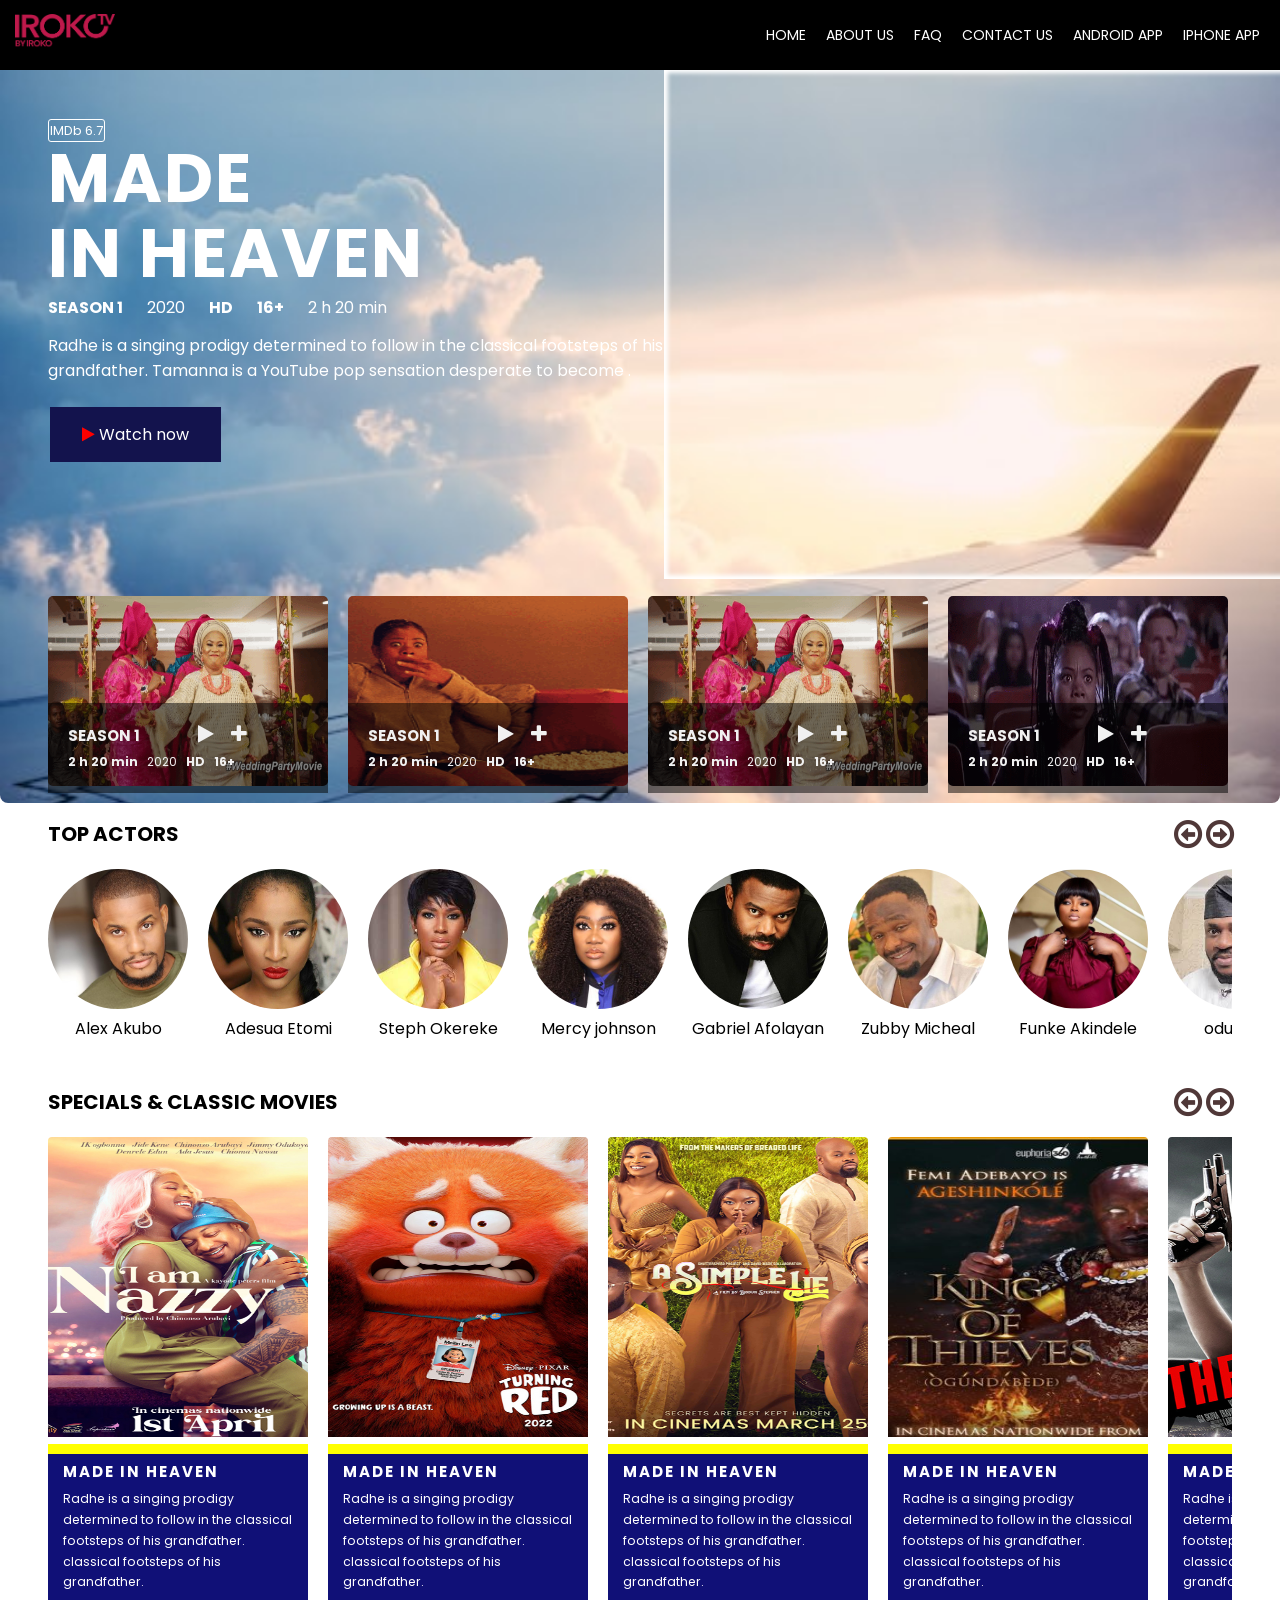
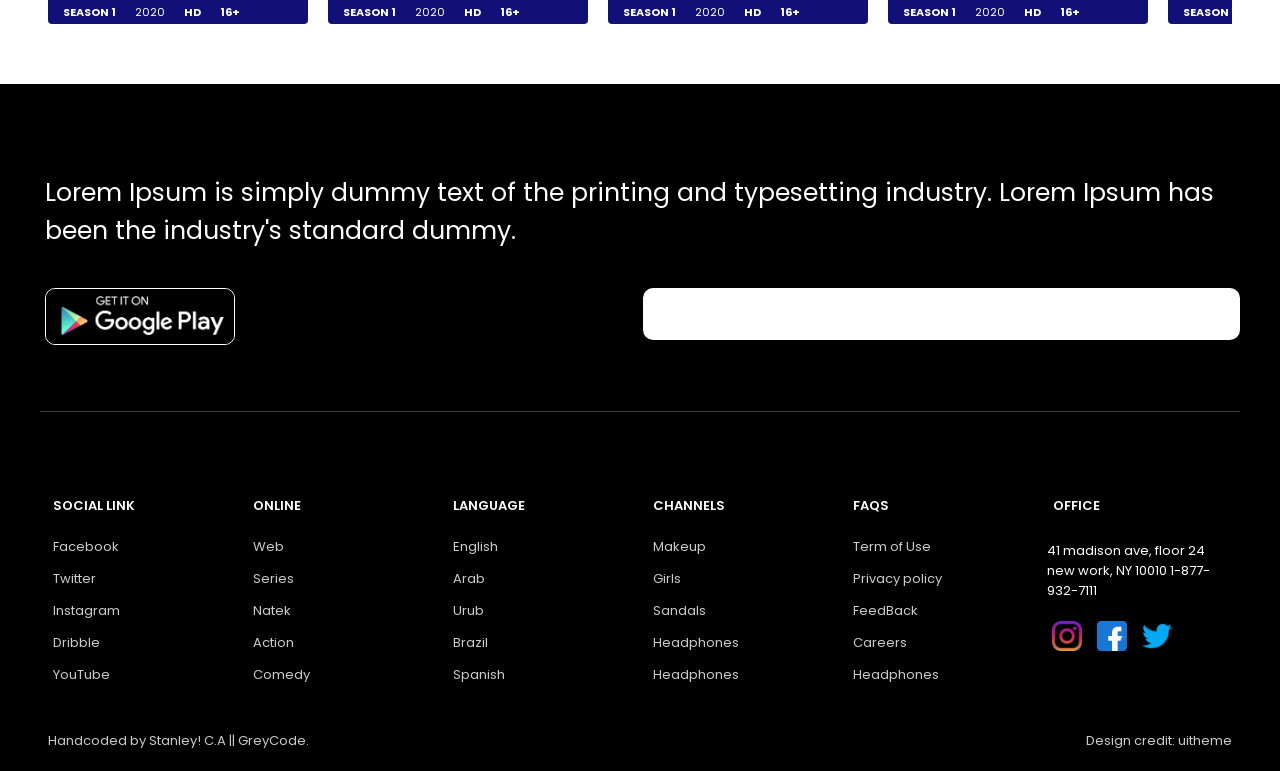
<file: index.html>
<!DOCTYPE html>
<html lang="en">

<head>
  <meta charset="UTF-8">
  <meta http-equiv="X-UA-Compatible" content="IE=edge">
  <meta name="viewport" content="width=device-width, initial-scale=1.0">
  <title>Stream App</title>
  <link rel="stylesheet" href="style.css">
  <link rel="stylesheet" href="https://cdnjs.cloudflare.com/ajax/libs/font-awesome/4.7.0/css/font-awesome.min.css">
  <link rel="icon" type="image/x-icon" href="images/favicon-32x32.png">
</head>

<body>

  <header>
    <div id="brand"><a href="/"> <img src="images/IROKO.png" height="35px" width="100px" alt="iroko logo"
          class="blink_me"></a></div>
    <nav>

      <ul>


        <li><a href="#">HOME</a></li>
        <li><a href="#">ABOUT US</a></li>
        <li><a href="#">FAQ</a></li>
        <li><a href="#"> CONTACT US</a></li>
        <li><a href="#">ANDROID APP</a></li>
        <li><a href="#">IPHONE APP</a></li>

      </ul>
    </nav>

    <div id="hamburger-icon" onclick="toggleMobileMenu(this)">

      <div class="bar1"></div>
      <div class="bar2"></div>
      <div class="bar3"></div>

      <ul class="mobile-menu animate fadeInDown two ">
        <li><a href="#">HOME</a></li>
        <li><a href="#">ABOUT US</a></li>
        <li><a href="#">FAQ</a></li>
        <li><a href="#"> CONTACT US</a></li>
        <li><a href="#">ANDROID APP</a></li>
        <li><a href="#">IPHONE APP</a></li>
      </ul>
    </div>
  </header>

  <article class="first-container">
    <div class="first-container-content">
      <!--  floated two divs -->
      <div class="first-floating-container">
        <div class="first-column main">
          <div class="first-herotext-container">

            <span class="rnd">IMDb 6.7</span>
            <h2>Made <br> in heaven</h2>
            <span class="tag"><b>SEASON 1</b></span>
            <span class="tag">2020</span>
            <span class="tag"><b>HD</b></span>
            <span class="tag"><b>16+</b></span>
            <span class="tag">2 h 20 min</span>
            <p>Radhe is a singing prodigy determined to follow in the classical footsteps of his grandfather. Tamanna is
              a YouTube pop sensation desperate to become .</p>
            <a href="#" class="btn"> <i class="fa fa-play" aria-hidden="true" style="color: red;"></i> Watch now</a>
          </div>
        </div>
        <div class="first-column">
          <div class="video-container ">
            <video autoplay muted loop id="myVideo">
              <source src="images/NewVideo.mp4" type="video/mp4" style="width: 100%;">
            </video>
            <div class="image-blurred-edge"></div>
             
          </div>

        </div>
      </div>

    </div>
    <!--  image slider starts here-->
    <div class="image-container">
      <div class="img-slider__container-1">

        <div class="img-items">
          <img src="images/Shola-shobowale-gif.gif" alt="shola shobowale">

          <div class="content">
            <span class="tag-text" style="font-size: 15px;"><b>SEASON 1 </b> </span> &nbsp; &nbsp; &nbsp; &nbsp; &nbsp;
            <span class="tag-text"><b> <i class="fa fa-play" style="font-size:20px;"></i> </b> </span>
            <span class="tag-text"> <i class="fa fa-plus" aria-hidden="true" style="font-size: 20px;"></i> </span>
            &nbsp; &nbsp; &nbsp; &nbsp; &nbsp;
            <span class="tag-textone"><b> 2 h 20 min</b></span>
            <span class="tag-textone">2020</span>
            <span class="tag-textone"><b>HD</b></span>
            <span class="tag-textone"><b>16+</b></span>
          </div>
        </div>

        <div class="img-items">
          <img src="images/tv-popcorn.gif" alt="tv-popcorn gif">

          <div class="content">
            <span class="tag-text" style="font-size: 15px;"><b>SEASON 1 </b> </span> &nbsp; &nbsp; &nbsp; &nbsp; &nbsp;
            <span class="tag-text"><b> <i class="fa fa-play" style="font-size:20px;"></i> </b> </span>
            <span class="tag-text"> <i class="fa fa-plus" aria-hidden="true" style="font-size: 20px;"></i> </span>
            &nbsp; &nbsp; &nbsp; &nbsp; &nbsp;
            <span class="tag-textone"><b> 2 h 20 min</b></span>
            <span class="tag-textone">2020</span>
            <span class="tag-textone"><b>HD</b></span>
            <span class="tag-textone"><b>16+</b></span>
          </div>
        </div>

        <div class="img-items">
          <img src="images/Shola-shobowale-gif.gif" alt="">

          <div class="content">
            <span class="tag-text" style="font-size: 15px;"><b>SEASON 1 </b> </span> &nbsp; &nbsp; &nbsp; &nbsp; &nbsp;
            <span class="tag-text"><b> <i class="fa fa-play" style="font-size:20px;"></i> </b> </span>
            <span class="tag-text"> <i class="fa fa-plus" aria-hidden="true" style="font-size: 20px;"></i> </span>
            &nbsp; &nbsp; &nbsp; &nbsp; &nbsp;
            <span class="tag-textone"><b> 2 h 20 min</b></span>
            <span class="tag-textone">2020</span>
            <span class="tag-textone"><b>HD</b></span>
            <span class="tag-textone"><b>16+</b></span>
          </div>
        </div>

        <div class="img-items">
          <img src="images/watching-pay.gif" alt="">

          <div class="content">
            <span class="tag-text" style="font-size: 15px;"><b>SEASON 1 </b> </span> &nbsp; &nbsp; &nbsp; &nbsp; &nbsp;
            <span class="tag-text"><b> <i class="fa fa-play" style="font-size:20px;"></i> </b> </span>
            <span class="tag-text"> <i class="fa fa-plus" aria-hidden="true" style="font-size: 20px;"></i> </span>
            &nbsp; &nbsp; &nbsp; &nbsp; &nbsp;
            <span class="tag-textone"><b> 2 h 20 min</b></span>
            <span class="tag-textone">2020</span>
            <span class="tag-textone"><b>HD</b></span>
            <span class="tag-textone"><b>16+</b></span>
          </div>
        </div>

        <div class="img-items">
          <img src="images/Shola-shobowale-gif.gif" alt="Shola-shobowale-gif.gif">

          <div class="content">
            <span class="tag-text" style="font-size: 15px;"><b>SEASON 1 </b> </span> &nbsp; &nbsp; &nbsp; &nbsp; &nbsp;
            <span class="tag-text"><b> <i class="fa fa-play" style="font-size:20px;"></i> </b> </span>
            <span class="tag-text"> <i class="fa fa-plus" aria-hidden="true" style="font-size: 20px;"></i> </span>
            &nbsp; &nbsp; &nbsp; &nbsp; &nbsp;
            <span class="tag-textone"><b> 2 h 20 min</b></span>
            <span class="tag-textone">2020</span>
            <span class="tag-textone"><b>HD</b></span>
            <span class="tag-textone"><b>16+</b></span>
          </div>

        </div>

        <div class="img-items">
          <img src="images/Shola-shobowale-gif.gif" alt="">

          <div class="content">
            <span class="tag-text" style="font-size: 15px;"><b>SEASON 1 </b> </span> &nbsp; &nbsp; &nbsp; &nbsp; &nbsp;
            <span class="tag-text"><b> <i class="fa fa-play" style="font-size:20px;"></i> </b> </span>
            <span class="tag-text"> <i class="fa fa-plus" aria-hidden="true" style="font-size: 20px;"></i> </span>
            &nbsp; &nbsp; &nbsp; &nbsp; &nbsp;
            <span class="tag-textone"><b> 2 h 20 min</b></span>
            <span class="tag-textone">2020</span>
            <span class="tag-textone"><b>HD</b></span>
            <span class="tag-textone"><b>16+</b></span>
          </div>

        </div>

        <div class="img-items">
          <img src="images/watching-pay.gif" alt="">

          <div class="content">
            <span class="tag-text" style="font-size: 15px;"><b>SEASON 1 </b> </span> &nbsp; &nbsp; &nbsp; &nbsp; &nbsp;
            <span class="tag-text"><b> <i class="fa fa-play" style="font-size:20px;"></i> </b> </span>
            <span class="tag-text"> <i class="fa fa-plus" aria-hidden="true" style="font-size: 20px;"></i> </span>
            &nbsp; &nbsp; &nbsp; &nbsp; &nbsp;
            <span class="tag-textone"><b> 2 h 20 min</b></span>
            <span class="tag-textone">2020</span>
            <span class="tag-textone"><b>HD</b></span>
            <span class="tag-textone"><b>16+</b></span>
          </div>

        </div>

        <div class="img-items">
          <img src="images/watching-pay.gif" alt="tv-popcorn.gif">

          <div class="content">
            <span class="tag-text" style="font-size: 15px;"><b>SEASON 1 </b> </span> &nbsp; &nbsp; &nbsp; &nbsp; &nbsp;
            <span class="tag-text"><b> <i class="fa fa-play" style="font-size:20px;"></i> </b> </span>
            <span class="tag-text"> <i class="fa fa-plus" aria-hidden="true" style="font-size: 20px;"></i> </span>
            &nbsp; &nbsp; &nbsp; &nbsp; &nbsp;
            <span class="tag-textone"><b> 2 h 20 min</b></span>
            <span class="tag-textone">2020</span>
            <span class="tag-textone"><b>HD</b></span>
            <span class="tag-textone"><b>16+</b></span>
          </div>

        </div>

        <div class="img-items">
          <img src="images/tv-popcorn.gif" alt="tv-popcorn.gif">

        </div>


        <div class="img-items">
          <img src="images/watching-pay.gif" alt="tv-popcorn.gif">
        </div>

        <div class="img-items">
          <img src="images/tv-popcorn.gif" alt="tv-popcorn.gif">
        </div>

      </div>
    </div>
    <!--  image slider ends here-->

  </article>


  <article class="second-container">
    <div class="second-container-content">


      <!--  image slider starts here-->
      <div class="image-container-second" style="background-color: white;">
        <h1> TOP ACTORS </h1> <span> <i class="fa fa-arrow-circle-o-left"
            style="font-size:33px; color: rgb(80, 56, 56);"></i> <i class="fa fa-arrow-circle-o-right"
            style="font-size:33px; color: rgb(80, 56, 56);"></i> </span>
        <div class="img-slider__container-1-second">

          <div class="img-items-second">
            <img src="images/alex-akubo.jpg" alt="">
            <p> Alex Akubo</p>
          </div>

          <div class="img-items-second">
            <img src="images/adesua.jpg" alt="">
            <p> Adesua Etomi </p>
          </div>

          <div class="img-items-second">
            <img src="images/steph.jpg" alt="">
            <p>Steph Okereke </p>
          </div>

          <div class="img-items-second">
            <img src="images/mercyjohnson.jpg" alt="">
            <p>Mercy johnson</p>
          </div>

          <div class="img-items-second">
            <img src="images/gabby.jpg" alt="">
            <p> Gabriel Afolayan </p>
          </div>

          <div class="img-items-second">
            <img src="images/zubby1.jpg" alt="">
            <P>Zubby Micheal</P>
          </div>

          <div class="img-items-second">
            <img src="images/funke.jpg" alt="">
            <p> Funke Akindele</p>
          </div>

          <div class="img-items-second">
            <img src="images/odunade.jpg" alt="">
            <p> odunade </p>
          </div>

          <div class="img-items-second">
            <img src="images/mama-1920x598.jpg" alt="">
            <p> Mama G</p>
          </div>

          <div class="img-items-second">
            <img src="images/nancy.jpg" alt="">
            <p> Nancy Isime</p>
          </div>

          <div class="img-items-second">
            <img src="images/rmd.jpg" alt="">
            <p> RMD</p>
          </div>

        </div>
      </div>
      <!--  image slider ends here-->

    </div>
  </article>


  <article class="third-container">
    <div class="third-container-content">



      <!--  image slider starts here-->
      <div class="image-container-third">
        <h1> SPECIALS & CLASSIC MOVIES</h1> <span> <i class="fa fa-arrow-circle-o-left"
            style="font-size:33px; color: rgb(80, 56, 56);"></i> <i class="fa fa-arrow-circle-o-right"
            style="font-size:33px;color: rgb(80, 56, 56);"></i> </span>
        <div class="img-slider__container-1-third">

          <div class="img-items-third">
            <img src="images/iam.jpg" alt="" class="image">
            <div class="middle">
              <div class="text"> <i class="fa fa-play" style="font-size:36px;"></i> </div>
            </div>

            <div class="third-herotext-container">
              <div class="third-text">
                <h2>Made in heaven</h2>
                <p>Radhe is a singing prodigy determined to follow in the classical footsteps of his grandfather.
                  classical footsteps of his grandfather. </p>
                <span class="tag-third"><b>SEASON 1</b></span>
                <span class="tag-third">2020</span>
                <span class="tag-third"><b>HD</b></span>
                <span class="tag-third"><b>16+</b></span>
              </div>

            </div>

          </div>

          <div class="img-items-third">
            <img src="images/turning_redpost.jpg" alt="" class="image">
            <div class="middle">
              <div class="text"> <i class="fa fa-play" style="font-size:36px;"></i> </div>
            </div>

            <div class="third-herotext-container">
              <div class="third-text">
                <h2>Made in heaven</h2>
                <p>Radhe is a singing prodigy determined to follow in the classical footsteps of his grandfather.
                  classical footsteps of his grandfather. </p>
                <span class="tag-third"><b>SEASON 1</b></span>
                <span class="tag-third">2020</span>
                <span class="tag-third"><b>HD</b></span>
                <span class="tag-third"><b>16+</b></span>
              </div>
            </div>
          </div>

          <div class="img-items-third">
            <img src="images/simple.jpg" alt="" class="image">
            <div class="middle">
              <div class="text"> <i class="fa fa-play" style="font-size:36px;"></i> </div>
            </div>

            <div class="third-herotext-container">
              <div class="third-text">
                <h2>Made in heaven</h2>
                <p>Radhe is a singing prodigy determined to follow in the classical footsteps of his grandfather.
                  classical footsteps of his grandfather. </p>
                <span class="tag-third"><b>SEASON 1</b></span>
                <span class="tag-third">2020</span>
                <span class="tag-third"><b>HD</b></span>
                <span class="tag-third"><b>16+</b></span>
              </div>
            </div>
          </div>

          <div class="img-items-third">
            <img src="images/kingpost-233x396.jpg" alt="" class="image">
            <div class="middle">
              <div class="text"> <i class="fa fa-play" style="font-size:36px;"></i> </div>
            </div>

            <div class="third-herotext-container">
              <div class="third-text">
                <h2>Made in heaven</h2>
                <p>Radhe is a singing prodigy determined to follow in the classical footsteps of his grandfather.
                  classical footsteps of his grandfather. </p>
                <span class="tag-third"><b>SEASON 1</b></span>
                <span class="tag-third">2020</span>
                <span class="tag-third"><b>HD</b></span>
                <span class="tag-third"><b>16+</b></span>
              </div>
            </div>
          </div>

          <div class="img-items-third">
            <img src="images/nake.jpg" alt="" class="image">
            <div class="middle">
              <div class="text"> <i class="fa fa-play" style="font-size:36px;"></i> </div>
            </div>

            <div class="third-herotext-container">
              <div class="third-text">
                <h2>Made in heaven</h2>
                <p>Radhe is a singing prodigy determined to follow in the classical footsteps of his grandfather.
                  classical footsteps of his grandfather. </p>
                <span class="tag-third"><b>SEASON 1</b></span>
                <span class="tag-third">2020</span>
                <span class="tag-third"><b>HD</b></span>
                <span class="tag-third"><b>16+</b></span>
              </div>
            </div>

          </div>

          <div class="img-items-third">
            <img src="images/godpost-233x396.jpg" alt="" class="image">
            <div class="middle">
              <div class="text"> <i class="fa fa-play" style="font-size:36px;"></i> </div>
            </div>

            <div class="third-herotext-container">
              <div class="third-text">
                <h2>Made in heaven</h2>
                <p>Radhe is a singing prodigy determined to follow in the classical footsteps of his grandfather.
                  classical footsteps of his grandfather. </p>
                <span class="tag-third"><b>SEASON 1</b></span>
                <span class="tag-third">2020</span>
                <span class="tag-third"><b>HD</b></span>
                <span class="tag-third"><b>16+</b></span>
              </div>
            </div>

          </div>

          <div class="img-items-third">
            <img src="images/batman.webp" alt="" class="image">
            <div class="middle">
              <div class="text"> <i class="fa fa-play" style="font-size:36px;"></i> </div>
            </div>

            <div class="third-herotext-container">
              <div class="third-text">
                <h2>Made in heaven</h2>
                <p>Radhe is a singing prodigy determined to follow in the classical footsteps of his grandfather.
                  classical footsteps of his grandfather. </p>
                <span class="tag-third"><b>SEASON 1</b></span>
                <span class="tag-third">2020</span>
                <span class="tag-third"><b>HD</b></span>
                <span class="tag-third"><b>16+</b></span>
              </div>
            </div>

          </div>

          <div class="img-items-third">
            <img src="images/iam.jpg" alt="" class="image">
            <div class="middle">
              <div class="text"> <i class="fa fa-play" style="font-size:36px;"></i> </div>
            </div>

            <div class="third-herotext-container">
              <div class="third-text">
                <h2>Made in heaven</h2>
                <p>Radhe is a singing prodigy determined to follow in the classical footsteps of his grandfather.
                  classical footsteps of his grandfather. </p>
                <span class="tag-third"><b>SEASON 1</b></span>
                <span class="tag-third">2020</span>
                <span class="tag-third"><b>HD</b></span>
                <span class="tag-third"><b>16+</b></span>
              </div>
            </div>

          </div>

          <div class="img-items-third">
            <img src="images/enchaten.webp" alt="" class="image">
            <div class="middle">
              <div class="text"> <i class="fa fa-play" style="font-size:36px;"></i> </div>
            </div>

            <div class="third-herotext-container">
              <div class="third-text">
                <h2>Made in heaven</h2>
                <p>Radhe is a singing prodigy determined to follow in the classical footsteps of his grandfather.
                  classical footsteps of his grandfather. </p>
                <span class="tag-third"><b>SEASON 1</b></span>
                <span class="tag-third">2020</span>
                <span class="tag-third"><b>HD</b></span>
                <span class="tag-third"><b>16+</b></span>
              </div>
            </div>

          </div>

          <div class="img-items-third">
            <img src="images/simple.jpg" alt="" class="image">
            <div class="middle">
              <div class="text"> <i class="fa fa-play" style="font-size:36px;"></i> </div>
            </div>

            <div class="third-herotext-container">
              <div class="third-text">
                <h2>Made in heaven</h2>
                <p>Radhe is a singing prodigy determined to follow in the classical footsteps of his grandfather.
                  classical footsteps of his grandfather. </p>
                <span class="tag-third"><b>SEASON 1</b></span>
                <span class="tag-third">2020</span>
                <span class="tag-third"><b>HD</b></span>
                <span class="tag-third"><b>16+</b></span>
              </div>
            </div>

          </div>

          <div class="img-items-third">
            <img src="images/turning_redpost.jpg" alt="" class="image">
            <div class="middle">
              <div class="text"> <i class="fa fa-play" style="font-size:36px;"></i> </div>
            </div>
            <div class="third-herotext-container">
              <div class="third-text">
                <h2>Made in heaven</h2>
                <p>Radhe is a singing prodigy determined to follow in the classical footsteps of his grandfather.
                  classical footsteps of his grandfather. </p>
                <span class="tag-third"><b>SEASON 1</b></span>
                <span class="tag-third">2020</span>
                <span class="tag-third"><b>HD</b></span>
                <span class="tag-third"><b>16+</b></span>
              </div>
            </div>

          </div>

        </div>
      </div>
      <!--  image slider ends here-->

    </div>
  </article> <!-- third-container closing-->



  <article class="forth-container">
    <div class="forth-container-content">
      <div class="footer-float-container">

        <div class="footer-text">
          <p> Lorem Ipsum is simply dummy text of the printing and typesetting industry. Lorem Ipsum has been the
            industry's standard dummy.
          </p>
          <br>
          <div class="input-container">
            <div class="input-float">
              <img src="images/google-play-badge.png" width="190px" alt="" srcset=""
                style="border: 1.5px solid; border-radius: 10px;">
            </div>

            <div class="input-float" style="background-color: white; border: 2px solid white; border-radius: 10px;">
              2

            </div>

          </div>

        </div>

        <div class="nav-bar">

          <div class="footer-float">
            <div class="vertical-menu">
              <a href="#" class="active">SOCIAL LINK</a>
              <a href="#">Facebook</a>
              <a href="#">Twitter</a>
              <a href="#">Instagram</a>
              <a href="#">Dribble</a>
              <a href="#">YouTube</a>
            </div>
          </div>

          <div class="footer-float">
            <div class="vertical-menu">
              <a href="#" class="active">ONLINE</a>
              <a href="#">Web</a>
              <a href="#">Series</a>
              <a href="#">Natek</a>
              <a href="#">Action</a>
              <a href="#">Comedy</a>
            </div>
          </div>

          <div class="footer-float">
            <div class="vertical-menu">
              <a href="#" class="active">LANGUAGE</a>
              <a href="#">English</a>
              <a href="#">Arab</a>
              <a href="#">Urub</a>
              <a href="#">Brazil</a>
              <a href="#">Spanish</a>
            </div>
          </div>

          <div class="footer-float">
            <div class="vertical-menu">
              <a href="#" class="active">CHANNELS</a>
              <a href="#">Makeup</a>
              <a href="#">Girls</a>
              <a href="#">Sandals</a>
              <a href="#">Headphones</a>
              <a href="#">Headphones</a>
            </div>
          </div>

          <div class="footer-float">
            <div class="vertical-menu">
              <a href="#" class="active">FAQS</a>
              <a href="#">Term of Use</a>
              <a href="#">Privacy policy</a>
              <a href="#">FeedBack</a>
              <a href="#">Careers </a>
              <a href="#">Headphones</a>
            </div>
          </div>

          <div class="footer-float">
            <div class="vertical-menu">
              <a href="#" class="active">OFFICE</a>
              <div class="address-cover">
                <p> 41 madison ave, floor 24
                  new work, NY 10010
                  1-877-932-7111 </p>

              </div>
              <div class="icons-wrapper">

                <i class="instagram-line icon"> <img src="images/instagram.png" height="30px" width="30px" alt=""
                    srcset=""> </i>
                <i class="facebook-circle-line icon"> <img src="images/facebook.png" height="30px" width="30px" alt=""
                    srcset=""> </i>
                <i class="whatsapp-line icon"> <img src="images/twitter.png" height="30px" width="30px" alt=""
                    srcset=""> </i>

              </div>

            </div>
          </div>

        </div>


      </div>

  </article>

  <article>

    <div class="footer-reference">

      <div class="ref-one left">
        Handcoded by Stanley! C.A || GreyCode.
      </div>

      <div class="ref-one right">
        Design credit: uitheme <a href="#"></a>
      </div>

    </div>
  </article>

  <script type="text/javascript" src="file.js"></script>
</body>

</html>
</file>
<file: style.css>
@import url("https://fonts.googleapis.com/css2?family=Poppins:wght@400;700&display=swap");

* {
  padding: 0;
  margin: 0;
  box-sizing: border-box;
}



body {
  background-color: white;
  color: white;
  font-family: "Poppins", sans-serif;
}

header a {
  text-decoration: none;
}


header {
  background-color: black;
  height: 70px;
  display: flex;
  justify-content: space-between;
  position: fixed;
  z-index: 800;
  top: 0;
  width: 100%;
  padding: 0px 15px 0px 15px;
}




#brand {
  font-weight: bold;
  font-size: 18px;
  display: flex;
  align-items: center;
}

#brand a {
  color: white;
}




ul {
  list-style: none;
  height: 100%;
  display: flex;
  align-items: center;
  justify-content: space-around;
}

ul a {
  color: white;
}

ul li {
  padding: 5px;
  margin-left: 10px;
  font-size: 14px;
}

ul li:hover {
  transform: scale(1.1);
  transition: 0.3s;
  color: #ff3860;
}



/* MOBILE MENU  CSS STARTS HERE */
#hamburger-icon {
  margin: auto 0;
  display: none;
  cursor: pointer;

}

#hamburger-icon div {
  width: 35px;
  height: 3px;
  margin: 6px 0;
  transition: 0.4s;
  background-color: white;
}

.open .bar1 {
  -webkit-transform: rotate(-45deg) translate(-6px, 6px);
  transform: rotate(-45deg) translate(-6px, 6px);
}

.open .bar2 {
  opacity: 0;
}

.open .bar3 {
  -webkit-transform: rotate(45deg) translate(-6px, -8px);
  transform: rotate(45deg) translate(-6px, -8px);
}

.open .mobile-menu {
  display: flex;
  flex-direction: column;
  align-items: center;
  justify-content: flex-start;
}

.mobile-menu {
  display: none;
  position: absolute;
  top: 70px;
  left: 0;
  height: calc(100vh - 50px);
  width: 100%;
  background-color: #1d1f1d;
  z-index: 1000;

}


.animate {
  -webkit-animation-duration: 1s;
  animation-duration: 1s;
  -webkit-animation-fill-mode: both;
  animation-fill-mode: both;
}

.two {
  -webkit-animation-delay: 1.5s;
  -moz-animation-delay: 1.5s;
  animation-delay: 1.5s;
}

.mobile-menu li {
  margin-bottom: 10px;
  color: white;
}

.mobile-menu li a {
  color: white;
}


.blink_me {
  animation: blinker 1s linear infinite;
}

@keyframes blinker {
  50% {
    opacity: 0;
  }
}

@media only screen and (max-width: 600px) {
  header nav {
    display: none;
  }

  #hamburger-icon {
    display: block;
  }

  

  #brand {
    padding-top: 1rem;
  }

  .hamburger-icon {
    padding-top: 2rem;
    background-color: red;
  }
}

/* MOBILE MENU  CSS ENDS HERE */





.first-container {
  /* container-  floated divs and first slider */
  overflow: hidden;
  border-radius: 0px 0px 8px 8px;
  background-size: 100%;
  background-image: url("images/image-plane.jpg");
  margin-top: 4.3rem;
  position: relative;
}

.first-container-content {
  padding-left: 3rem;
  width: 100%;
}

/* Floated divs*/
.first-column {
  float: left;
  width: 50%;
  padding-left: 5px solid red;
}


.image-blurred-edge { 
  width: 100%;
  height: 510px;
  /* you need to match the shadow color to your background or image border for the desired effect*/
  box-shadow: 0 0 4px 4px white inset;
 position: absolute;
 top: 0px;
}

video {
  object-fit: contain;
  height: 510px;
  z-index: 2;

}




.first-column .first-herotext-container {
  margin-top: 3rem;
}

.first-herotext-container .rnd {
  border: 1px solid;
  padding: 1px;
  border-radius: 3px;
  font-size: 13px;
}

.first-herotext-container h2 {
  font-size: 68px;
  text-transform: uppercase;
  letter-spacing: 2px;
  color: #fff;
  font-weight: 700;
  line-height: 1.1;
  padding-bottom: 4px;
}

.first-herotext-container .tag {
  padding-right: 20px;
}

.first-herotext-container p {
  padding-top: 13px;
  padding-bottom: 20px;
}

.btn {
  background-color: rgb(19, 19, 77);
  border: none;
  color: white;
  padding: 15px 32px;
  text-align: center;
  text-decoration: none;
  display: inline-block;
  font-size: 16px;
  margin: 4px 2px;
  cursor: pointer;
}


.first-floating-container::after {
  content: "";
  clear: both;
  display: table;
}

/* First Image slider   */
.img-slider__container-1 {
  display: flex;
  column-gap: 20px;
  width: 100%;
  overflow: auto;
  justify-content: start;
  align-items: center;
  padding-top: 10px;
  padding-bottom: 10px;
}

.image-container {
  padding-left: 3rem;
  padding-right: 3rem;
  overflow: hidden;
  width: 100%;
}

.image-container ::-webkit-scrollbar {
  background: none;
}

.img-items img {
  border-radius: 5px;
  width: 280px;
  height: 190px;
  overflow: hidden;
}

.img-items {
  position: relative;
  max-width: 800px;
  /* Maximum width */
}



.img-items .content {
  position: absolute;
  /* Position the background text */
  bottom: 0;
  /* At the bottom. Use top:0 to append it to the top */
  background: rgb(0, 0, 0);
  /* Fallback color */
  background: rgba(0, 0, 0, 0.5);
  /* Black background with 0.5 opacity */
  color: #f1f1f1;
  /* Grey text */
  width: 100%;
  /* Full width */
  padding: 20px;
  /* Some padding */
}

.content .tag-text {
  font-size: 11px;
  padding-right: 15px;
  margin: 30px 0;
}

.content .tag-textone {
  font-size: 12px;
  padding-right: 5px;
  margin: 30px 0;
}

/* Second container and Image slider   */
.second-container {
  overflow: hidden;
  width: 100%;
}

.second-container-content {
  padding-left: 0rem;
  width: 100%;
  position: relative;
}


/* Second Image slider   */
.img-slider__container-1-second {
  display: flex;
  column-gap: 20px;
  width: 100%;
  overflow: auto;
  justify-content: start;
  align-items: center;
  padding-top: 10px;
  padding-bottom: 10px;
}

.image-container-second {
  padding-left: 3rem;
  padding-top: 1rem;
  padding-right: 3rem;
  overflow: hidden;
  width: 100%;
}

.image-container-second h1 {
  font-size: 20px;
  color: black;
  padding-bottom: 10px;

}

.image-container-second span {
  display: inline-block;
  position: absolute;
  top: 6%;
  right: 46px;
}

.image-container-second ::-webkit-scrollbar {
  background: none;
}

.img-items-second img {
  border-radius: 100px;
  width: 140px;
  height: 140px;
  overflow: hidden;
}

.img-items-second p {
  text-align: center;
  color: black;
}




/* THIRD container and Image slider // Most css of the third article is assigned to article two css  */


.third-container {
  overflow: hidden;
  width: 100%;
  padding-bottom: 50px;
}

.third-container-content {
  padding-left: 0rem;
  width: 100%;
  position: relative;
}


.third-herotext-container {
  padding-left: 10px;
  padding-top: 5px;
}

/* third paragraph text */
.third-herotext-container p {
  line-height: 1.3rem;
  color: white;
  font-size: 12.3px;
  padding-top: 5px;
  padding-bottom: 5px;
}

.third-text {
  text-align: left;
  padding: 5px;
}



.third-herotext-container h2 {
  font-size: 15px;
  text-transform: uppercase;
  letter-spacing: 2px;
  color: white;
  font-weight: 700;
  line-height: 1.1;
  padding-bottom: 4px;
}

.third-herotext-container .tag-third {
  font-size: 11px;
  padding-right: 15px;
}


/* third Image slider   */
.img-slider__container-1-third {
  display: flex;
  column-gap: 20px;
  width: 100%;
  overflow: auto;
  justify-content: start;
  align-items: center;
  padding-top: 10px;
  padding-bottom: 10px;
}

.image-container-third {
  padding-left: 3rem;
  padding-top: 1rem;
  padding-right: 3rem;
  overflow: hidden;
  width: 100%;
}


.image-container-third h1 {
  /* Specials and Latest movies*/
  font-size: 20px;
  color: black;
  padding-top: 20px;
  padding-bottom: 10px;
}

.image-container-third>span {
  display: inline-block;
  position: absolute;
  top: 6%;
  right: 46px;
}


.image-container-third ::-webkit-scrollbar {
  background: none;
}

.img-items-third img {
  border-radius: 4px 4px 0px 0px;
  width: 260px;
  height: 300px;
  overflow: hidden;
}


.img-items-third {
  position: relative;
}

.img-items-third {
  opacity: 1;
  display: block;
  height: auto;
  transition: .5s ease;
  backface-visibility: hidden;
}

.middle {
  transition: .5s ease;
  opacity: 0;
  position: absolute;
  top: 35%;
  left: 50%;
  transform: translate(-50%, -50%);
  -ms-transform: translate(-50%, -50%);
  text-align: center;
}

.img-items-third:hover .image {
  opacity: 0.3;
}

.img-items-third:hover .middle {
  opacity: 1;
}

.text {
  background-color: #498afb;
  color: white;
  font-size: 16px;
  padding: 10px 20px;
  border-radius: 10px;
}



.img-items-third .third-herotext-container {
  text-align: center;
  color: white;
  background-color: rgb(16, 16, 119);
  height: 180px;
  border-radius: 0px 0px 4px 4px;
  border-top: 10px solid yellow;
}

/* third Image slider  ends here */



/* footer container   */
.forth-container {
  overflow: hidden;
  width: 100%;
  background-color: black;
}

.forth-container-content {
  width: 100%;
  padding-left: 2.5rem;
  padding-right: 2.5rem;
}


.footer-float {
  float: left;
  width: 16.66%;
  text-align: center;
  color: black;
  padding: 10px 7px;
}

.footer-float-container::after {
  content: "";
  clear: both;
  display: table;
}


.vertical-menu {

  padding-top: 60px;
}

.vertical-menu a {
  background-color: black;
  color: #ccc;
  display: block;
  padding: 6px;
  text-decoration: none;
  text-align: left;
  font-size: 13px;
  cursor: pointer;
}


.vertical-menu .address-cover {
  font-size: 13px;
  text-align: left;
  padding-top: 10px;
  color: white;
}


.vertical-menu a:hover {
  color: white;
}

.vertical-menu a.active {
  background-color: black;
  color: white;
  padding-top: 15px;
  padding-bottom: 15px;
  font-weight: 600;
}

.icons-wrapper {
  padding-top: 20px;
  float: left;
}

.icon {
  color: red;
  background-color: black;
  padding: 5px;
}

.footer-reference::after {
  content: "";
  clear: both;
  display: table;
}

.footer-reference {
  padding: 30px 0px 20px 0px;
  background-color: black;
  padding-left: 3rem;
  padding-right: 3rem;
}


.ref-one {
  width: 50%;
  float: left;
  color: #ccc;
  font-size: 13px;
}

.footer-reference .left {
  text-align: left;
}

.footer-reference .right {
  text-align: right;
}

.ref-one a {
  text-decoration: none;
  font-weight: 600;
  color: white;
}

.footer-text {
  padding-left: 5px;
  padding-top: 90px;
  padding-bottom: 45px;
  font-size: 25px;
}

.input-container::after {
  content: "";
  clear: both;
  display: table;
}

.input-float {
  /* Google play button and input container  */
  width: 50%;
  float: left;
  padding-bottom: 10px;
}

.nav-bar {
  border-bottom: 1px solid rgba(255, 255, 255, .25);
}

/* ALL MEDIA QUERIES  */

@media only screen and (max-width: 991px) {

  .first-container {
    border-radius: 0px 0px 8px 8px;
  }

  .first-container-content {
    padding-left: 0rem;
  }

  .image-container {
    display: none;
  }

  .first-floating-container {
    position: relative;
  }

  .first-column {
    width: 100%;
  }

  video {
    object-fit: contain;
    height: auto;
    width: 100%;
    top: 1;
  }



  .main {
    display: block;
    position: absolute;
    bottom: 0px;
    right: 0;
    overflow: hidden;
    padding-left: 1rem;
    background: linear-gradient(to top, #211813, transparent);
  }

  .first-herotext-container .rnd {
    font-size: 10px;
  }

  .first-herotext-container h2 {
    font-size: 38px;
  }

  .first-herotext-container .tag {
    padding-right: 10px;
  }

  .first-herotext-container p {
    display: none;
  }

  .btn {
    display: none;
  }

  .first-herotext-container {
    margin-top: 10rem;
    margin-bottom: 20px;
  }

  .img-items img {
    border-radius: 5px;
    overflow: hidden;
    width: 180px;
    height: 140px;
  }

  .img-slider__container-1 {
    display: flex;
    column-gap: 10px;
  }

  .image-container-second {
    padding-left: 0.4rem;
    padding-right: 0.4rem;
  }


  .image-container-third {
    padding-left: 0.4rem;
    padding-right: 0.4rem;
  }

  .img-items-third img {
    border-radius: 4px 4px 0px 0px;
    width: 170px;
    height: 170px;
    overflow: hidden;
  }

  .img-items-third .third-herotext-container {
    height: auto;
  }

  .third-herotext-container h2 {
    font-size: 13px;
  }

  .third-herotext-container .tag-third {
    padding-right: 5px;

  }

  .third-herotext-container p {
    font-size: 13px;
    display: none;
  }

  .third-text {
    padding: 5px;
  }

  .image-container-third h1,
  .image-container-second h1 {
    font-size: 15px;
  }

  .third-container {
    padding-bottom: 12px;
  }

  .footer-float {
    width: 100%;
  }

  .image-container-second span {
    display: inline-block;
    position: absolute;
    top: 4%;
    right: 9px;
  }

  .image-container-third>span {
    display: inline-block;
    position: absolute;
    top: 9%;
    right: 9px;
  }

  .footer-float {
    width: 50%;
    padding: 0px;
  }

  .forth-container-content {
    padding-left: 0.4rem;
    padding-right: 0.4rem;
  }





  .vertical-menu a {
    font-size: 13px;
    font-family: "Montserrat", sans-serif;
  }

  .vertical-menu {
    padding-top: 20px;
  }

  .ref-one {
    width: 100%;
    text-align: center;
  }

  .footer-reference .left {
    text-align: center;
    padding-bottom: 3px;
  }

  .footer-reference .right {
    text-align: center;
  }

  .footer-text p {
    font-size: 19px;
  }

  .text {
    color: white;
    padding: 5px 10px;
  }

  .icons-wrapper {
    float: left;
  }

  .vertical-menu a.active {
    padding-top: 15px;
    padding-bottom: 10px;
  }

  .input-float {
    /* Google play button and input container  */
    width: 100%;
  }

}
</file>
